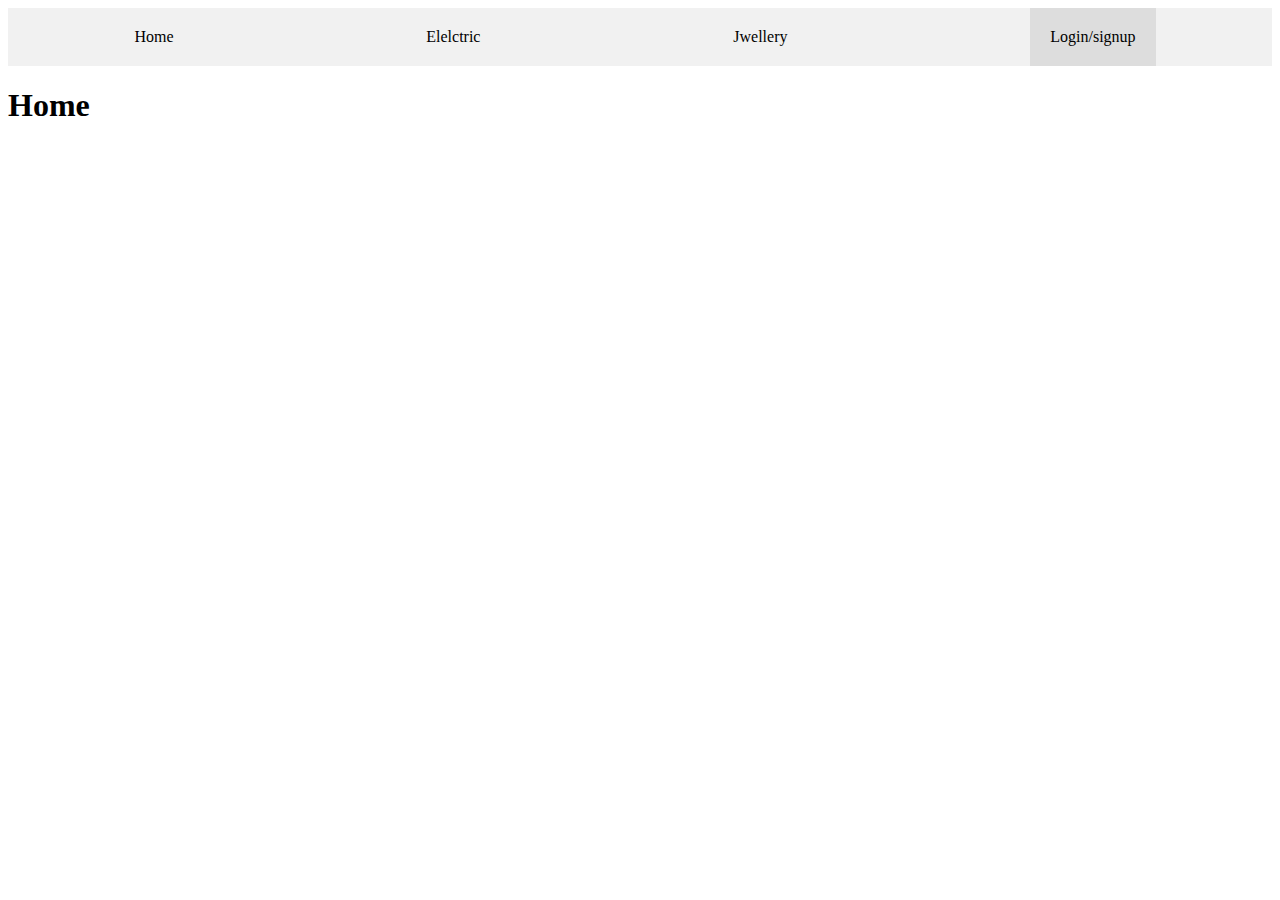
<file: ecommerce/HTML/index.html>
<html lang="en">
<head>
    <meta charset="UTF-8">
    <meta name="viewport" content="width=device-width, initial-scale=1.0">
    <title>Document</title>
    <link rel="stylesheet" href="../STYLE/nav.css">
    <link rel="stylesheet" href="../STYLE/style.css">
</head>
<body>
    <div id="navbar"></div>
    <h1>Home</h1>
    <div id="main"></div>
</body>
<script type="module" src="../SCRIPT/home.js"></script>

</html>
</file>
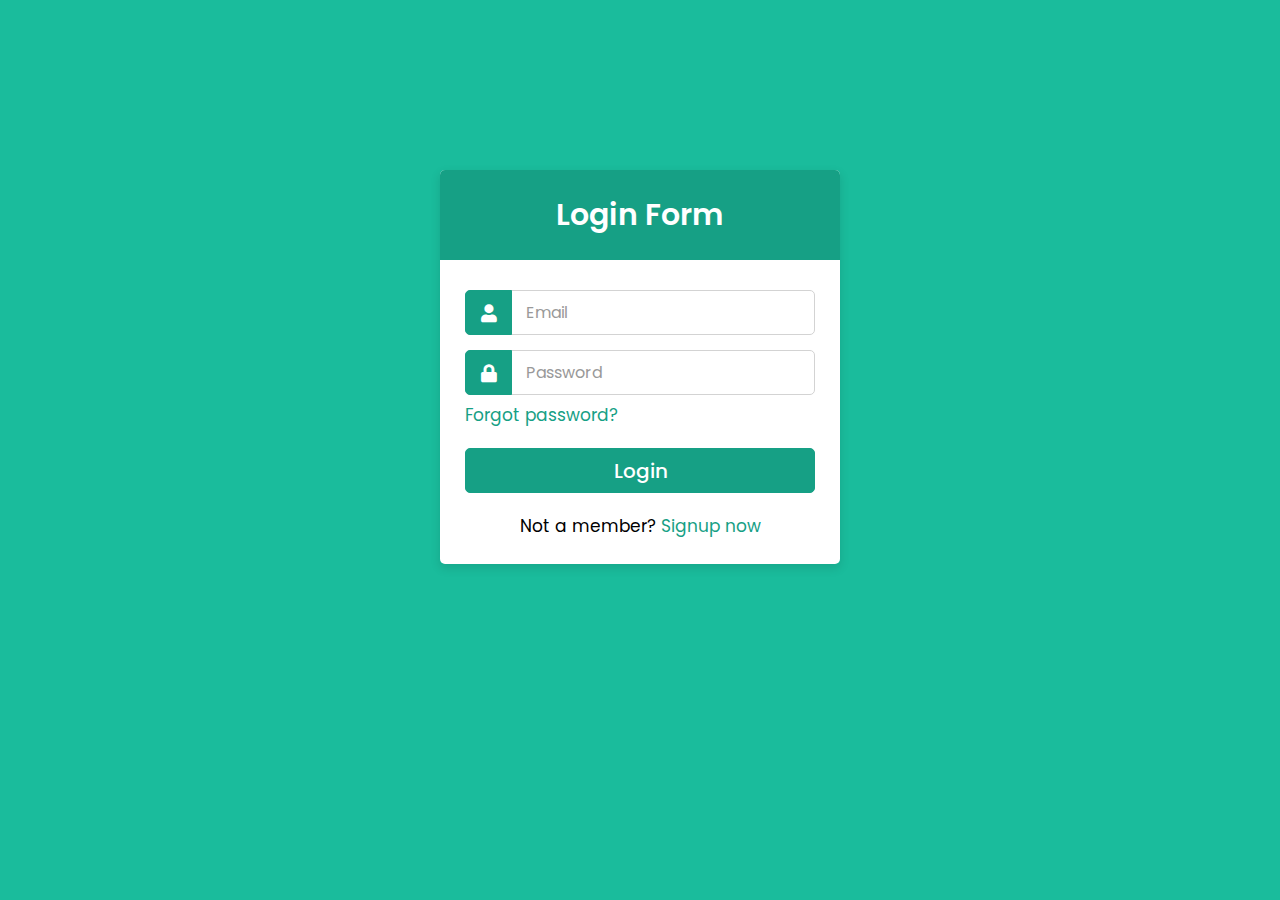
<file: storewebsite/login.html>
<!DOCTYPE html>
<!-- Created By CodingLab - www.codinglabweb.com -->
<html lang="en" dir="ltr">

<head>
    <meta charset="utf-8">
    <meta name="viewport" content="width=device-width, initial-scale=1.0">
    <title>Login Form | CodingLab</title>
    
    <link rel="stylesheet" href="./style/login.css">
    <link rel="stylesheet" href="https://cdnjs.cloudflare.com/ajax/libs/font-awesome/5.15.2/css/all.min.css" />
</head>

<body>
    <div class="container">
        <div class="wrapper">
            <div class="title"><span>Login Form</span></div>
            <form action="#">
                <div class="row">
                    <i class="fas fa-user"></i>
                    <input id="email" type="text" placeholder="Email" required>
                </div>
                <div class="row">
                    <i class="fas fa-lock"></i>
                    <input id="password" type="password" placeholder="Password" required>
                </div>
                <div class="pass"><a href="#">Forgot password?</a></div>
                <div class="row button">
                    <input type="submit" value="Login">
                </div>
                <div class="signup-link">Not a member? <a href="./signup.html">Signup now</a></div>
            </form>
        </div>
    </div>

</body>
<script src="./script/login.js"></script>

</html>
</file>
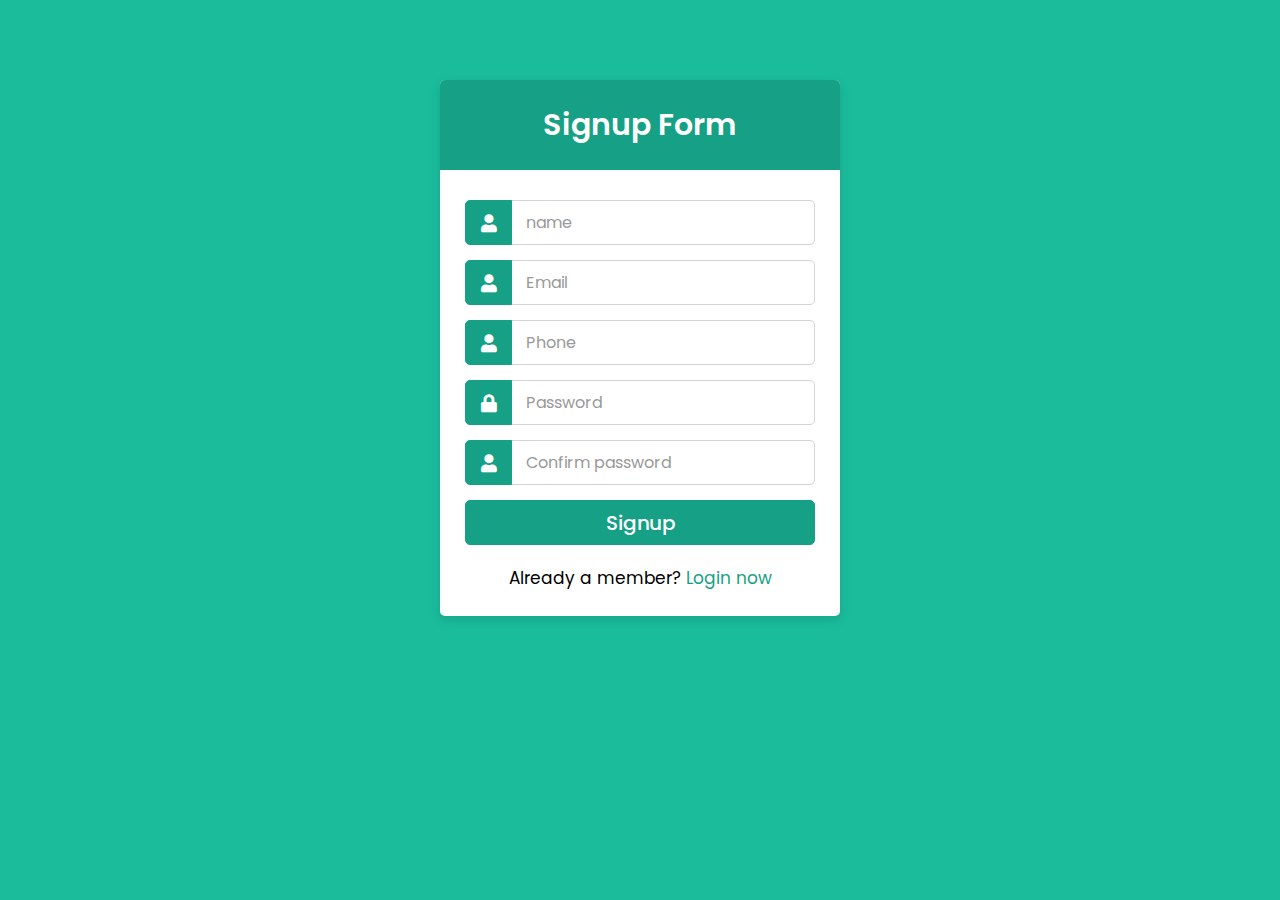
<file: storewebsite/signup.html>
<!DOCTYPE html>
<!-- Created By CodingLab - www.codinglabweb.com -->
<html lang="en" dir="ltr">

<head>
    <meta charset="utf-8" />
    <meta name="viewport" content="width=device-width, initial-scale=1.0" />
    <title>Login Form | CodingLab</title>

    <link rel="stylesheet" href="./style/login.css">
    <link rel="stylesheet" href="https://cdnjs.cloudflare.com/ajax/libs/font-awesome/5.15.2/css/all.min.css" />
</head>

<body>
    <div class="container">
        <div class="wrapper">
            <div id="sform" class="title"><span>Signup Form</span></div>
            <form>
                <div class="row">
                    <i class="fas fa-user"></i>
                    <input id="name" type="text" placeholder="name" required />
                </div>
                <div class="row">
                    <i class="fas fa-user"></i>
                    <input id="email" type="text" placeholder="Email" required />
                </div>
                <div class="row">
                    <i class="fas fa-user"></i>
                    <input id="phone" type="text" placeholder="Phone" required />
                </div>

                <div class="row">
                    <i class="fas fa-lock"></i>
                    <input id="password" type="password" placeholder="Password" required />
                </div>

                <div class="row">
                    <i class="fas fa-user"></i>
                    <input type="text" placeholder="Confirm password" required />
                </div>

                <div class="row button">
                    <input type="submit" value="Signup" />
                </div>
                <div class="signup-link">
                    Already a member? <a href="./login.html">Login now</a>
                </div>
            </form>
        </div>
    </div>
</body>
<script src="./script/signup.js"></script>

</html>
<!-- // HTML for the form 
/*
<form>
    <label for="name">Name:</label>
    <input type="text" id="name" required><br>
    <label for="email">Email:</label>
    <input type="email" id="email" required><br>
    <label for="phone">Phone:</label>
    <input type="tel" id="phone" required><br>
    <label for="password">Password:</label>
    <input type="password" id="password" required><br>
    <label for="confirm-password">Confirm Password:</label>
    <input type="password" id="confirm-password" required><br>
    <button type="submit">Sign Up</button>
</form>
*/ -->
</file>
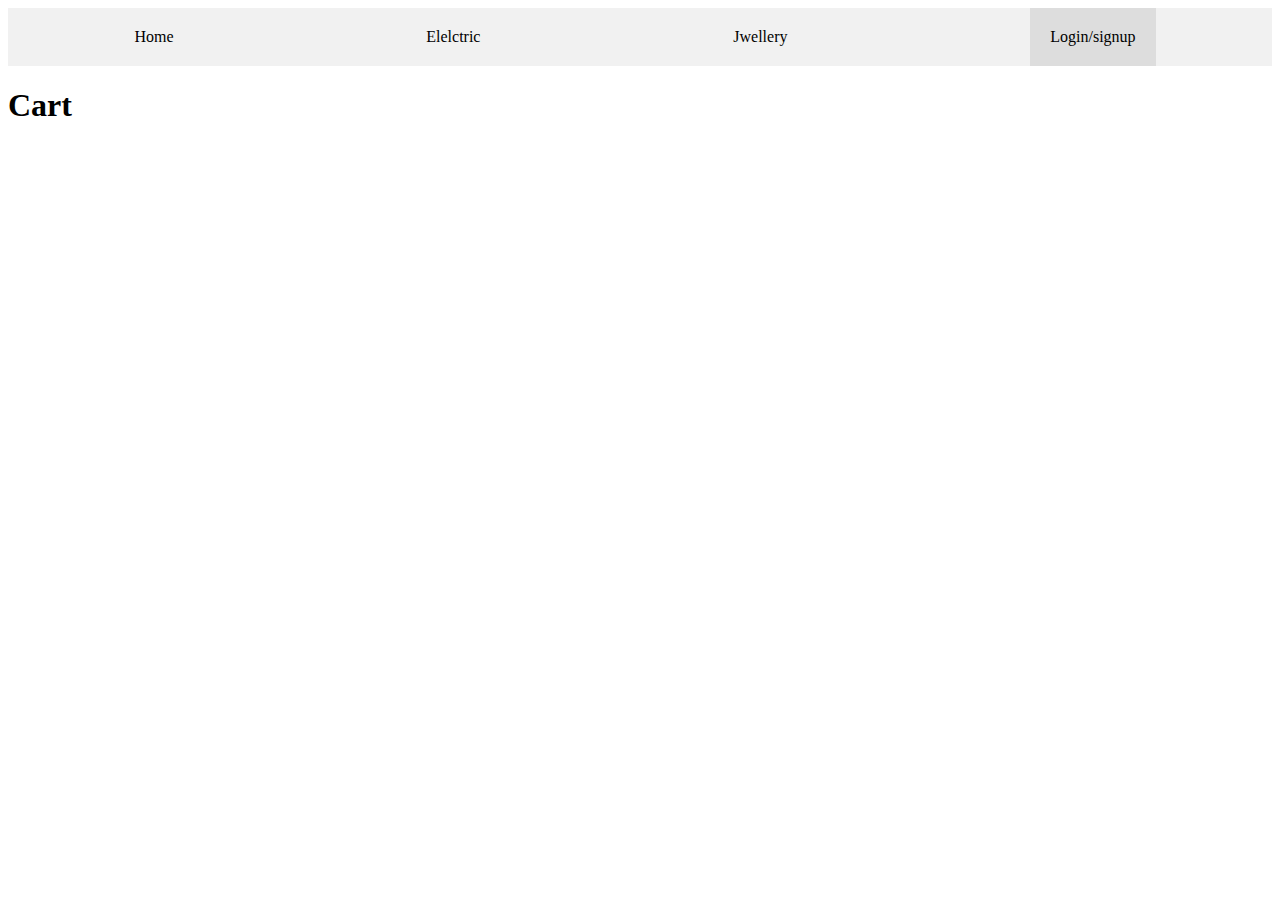
<file: ecommerce/HTML/cart.html>
<html lang="en">
<head>
    <meta charset="UTF-8">
    <meta name="viewport" content="width=device-width, initial-scale=1.0">
    <title>Document</title>
    <link rel="stylesheet" href="../STYLE/nav.css">
    <link rel="stylesheet" href="../STYLE/style.css">
</head>
<body>
    <div id="navbar"></div>
    <h1>Cart</h1>
    <h1 id="total"> </h1>
    <div id="main"></div>
</body>
<script type="module" src="../SCRIPT/cart.js"></script>
</html>
</file>
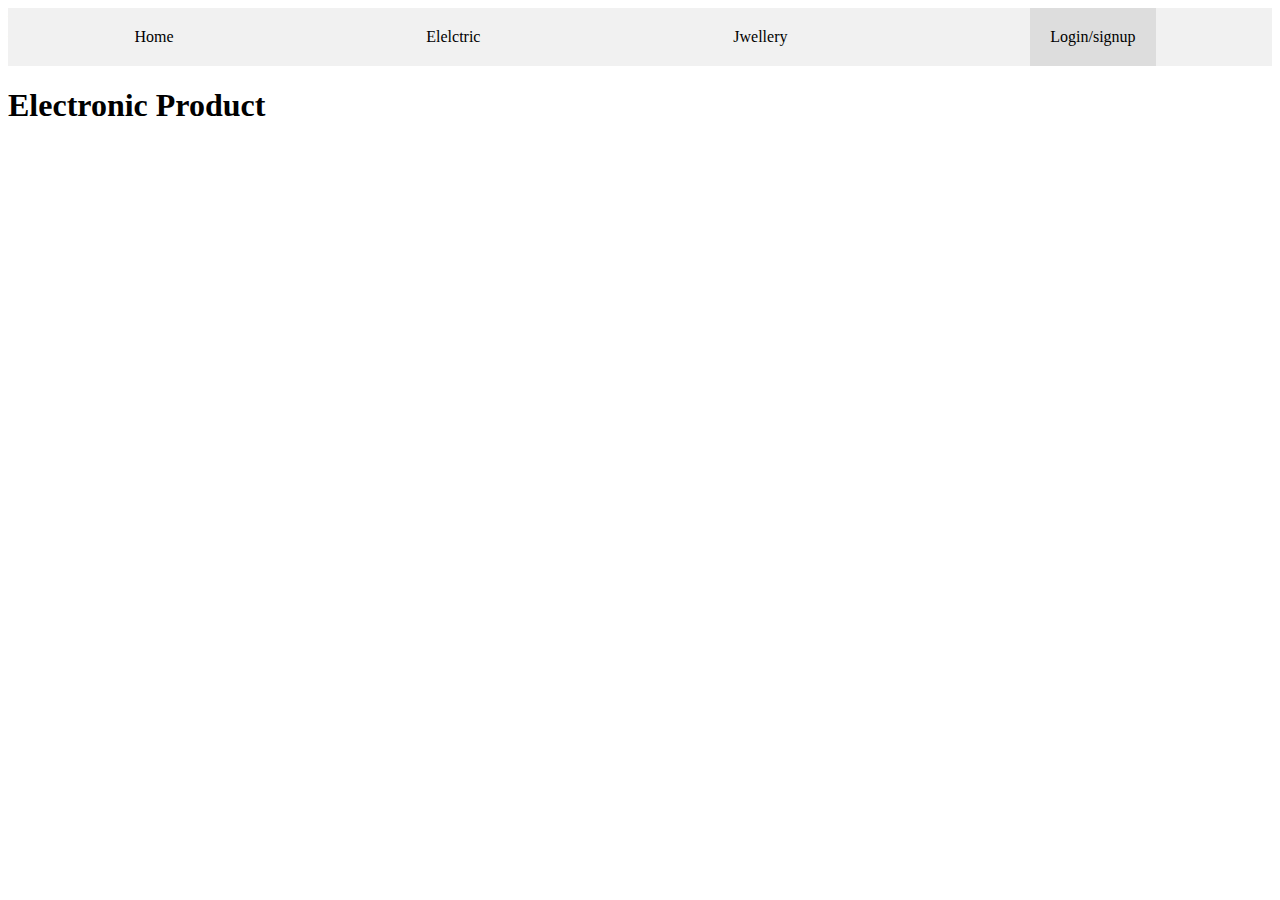
<file: ecommerce/HTML/Electronic.html>
<html lang="en">
<head>
    <meta charset="UTF-8">
    <meta name="viewport" content="width=device-width, initial-scale=1.0">
    <title>Document</title>
    <link rel="stylesheet" href="../STYLE/nav.css">
    <link rel="stylesheet" href="../STYLE/style.css">
</head>
<body>
    <div id="navbar"></div>
    <h1>Electronic Product</h1>
        <div id="main"></div>
</body>
<script type="module" src="../SCRIPT/ele.js"></script>
</html>
</file>
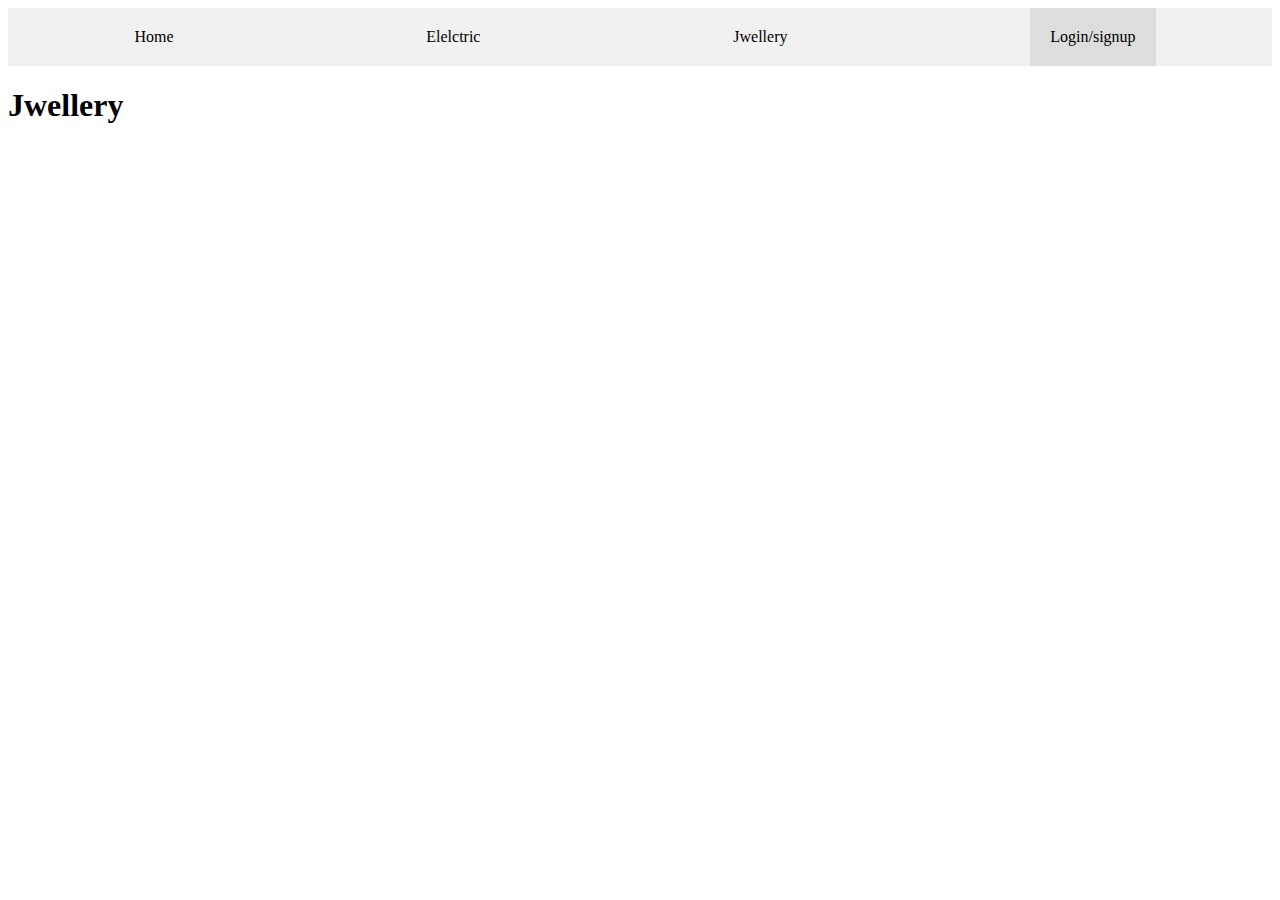
<file: ecommerce/HTML/Jwellery.html>
<html lang="en">
<head>
    <meta charset="UTF-8">
    <meta name="viewport" content="width=device-width, initial-scale=1.0">
    <title>Jwellery</title>
    <link rel="stylesheet" href="../STYLE/nav.css">
    <link rel="stylesheet" href="../STYLE/style.css">
</head>
<body>
    <div id="navbar"></div>
    <h1>Jwellery</h1>
    <div id="main"></div>
</body>
<script type="module" src="../SCRIPT/jwellery.js"></script>
</html>
</file>
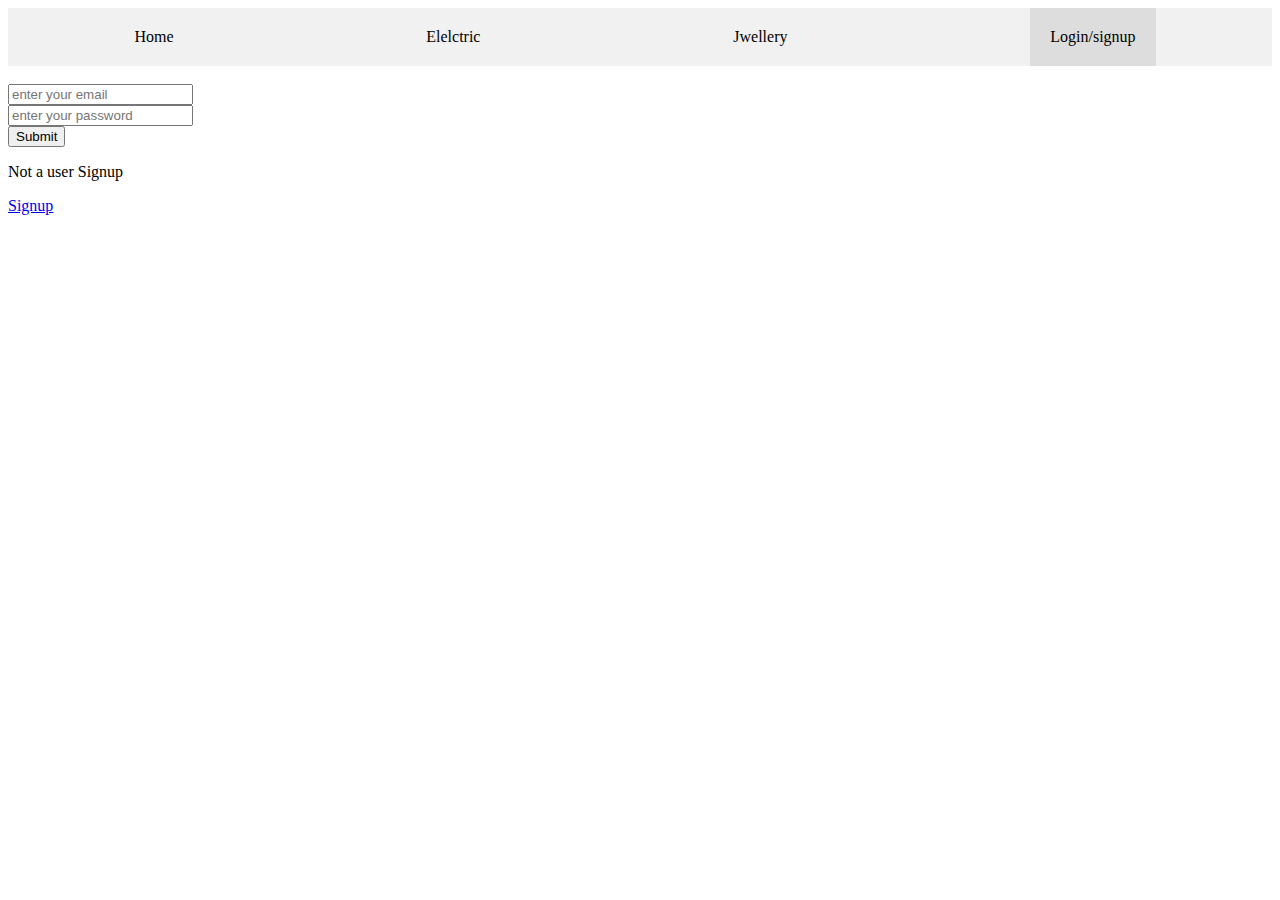
<file: ecommerce/HTML/login.html>
<html lang="en">
<head>
    <meta charset="UTF-8">
    <meta name="viewport" content="width=device-width, initial-scale=1.0">
    <title>Login</title>
    <link rel="stylesheet" href="../STYLE/nav.css">
</head>
<body>
    <div id="navbar"></div>
    <form action="">
       
        <br>
        <input type="email" id="email" placeholder="enter your email">
        <br>
        <input type="password" id="pass" placeholder="enter your password" >
        <br>
        <input type="submit">
    </form>

    <p>Not a user Signup</p>
    <a href="./signup.html">Signup</a>


</body>
<script type="module" src="../SCRIPT/login.js"></script>
<script src="../SCRIPT/login.js"></script>
</html>
</file>
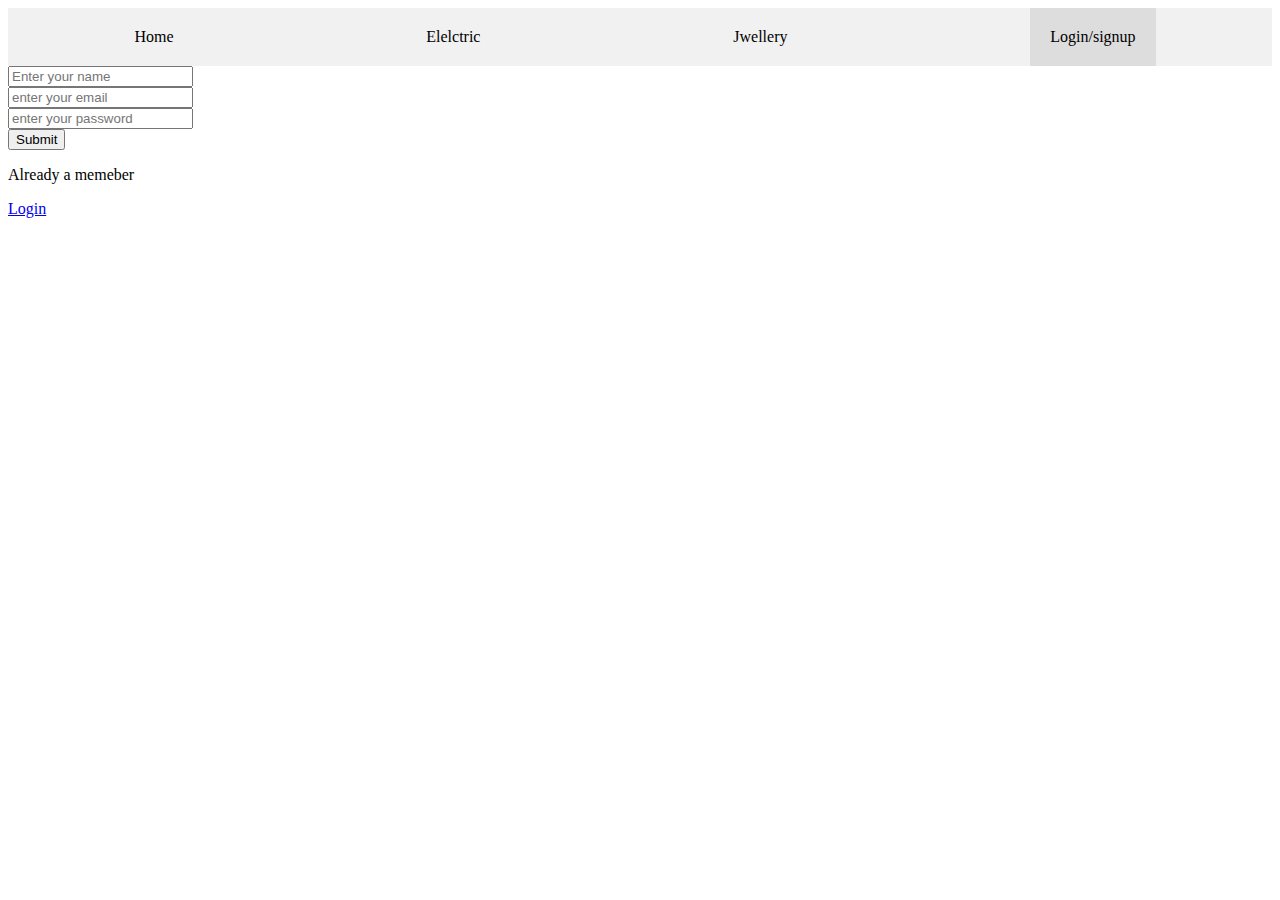
<file: ecommerce/HTML/signup.html>
<html lang="en">
<head>
    <meta charset="UTF-8">
    <meta name="viewport" content="width=device-width, initial-scale=1.0">
    <title>Signup</title>
    <link rel="stylesheet" href="../STYLE/nav.css">
</head>
<body>
    <div id="navbar"></div>
    <form action="">
        <input id="name" type="text" placeholder="Enter your name">
        <br>
        <input id="email" type="email" placeholder="enter your email">
        <br>
        <input id="pass" type="password" placeholder="enter your password" >
        <br>
        <input type="submit">
    </form>

    <p>Already a memeber</p>
    <a href="./login.html">Login</a>
</body>
<script type="module" src="../SCRIPT/signup.js"></script>
</html>
</file>
<file: ecommerce/STYLE/nav.css>
#nav {
      background-color: #F1F1F1;
      display: flex;
      justify-content: space-around;
      align-items: center;
  }
#nav2 {
      background-color: #F1F1F1;
      display: flex;
      justify-content: space-around;
      align-items: center;
  }
  #nav2,#nav a {
      text-decoration: none;
      color: black;
      padding: 10px;
  }
  #nav2,#nav a:hover {
      background-color: #ddd;
  }
</file>
<file: ecommerce/STYLE/style.css>
#main{
    display: grid;
    grid-template-columns: repeat(4,1fr);
    gap: 20px;
}
#main img{
    width: 100%;
}

#main div{
    box-shadow: rgba(0, 0, 0, 0.24) 0px 3px 8px;
}
</file>
<file: storewebsite/style/login.css>
@import url('https://fonts.googleapis.com/css2?family=Poppins:wght@200;300;400;500;600;700&display=swap');

* {
  margin: 0;
  padding: 0;
  box-sizing: border-box;
  font-family: 'Poppins', sans-serif;
}

body {
  background: #1abc9c;
}

::selection {
  background: rgba(26,188,156,0.3);
}

.container {
  max-width: 440px;
  padding: 0 20px;
  margin: 170px auto;
}

.wrapper {
  width: 100%;
  background: #fff;
  border-radius: 5px;
  box-shadow: 0px 4px 10px 1px rgba(0,0,0,0.1);
}

.wrapper .title {
  height: 90px;
  background: #16a085;
  border-radius: 5px 5px 0 0;
  color: #fff;
  font-size: 30px;
  font-weight: 600;
  display: flex;
  align-items: center;
  justify-content: center;
}

.wrapper form {
  padding: 30px 25px 25px 25px;
}

.wrapper form .row {
  height: 45px;
  margin-bottom: 15px;
  position: relative;
}

.wrapper form .row input {
  height: 100%;
  width: 100%;
  outline: none;
  padding-left: 60px;
  border-radius: 5px;
  border: 1px solid lightgrey;
  font-size: 16px;
  transition: all 0.3s ease;
}

form .row input:focus {
  border-color: #16a085;
  box-shadow: inset 0px 0px 2px 2px rgba(26,188,156,0.25);
}

form .row input::placeholder {
  color: #999;
}

#sform {
  margin-top: -90px;
}

.wrapper form .row i {
  position: absolute;
  width: 47px;
  height: 100%;
  color: #fff;
  font-size: 18px;
  background: #16a085;
  border: 1px solid #16a085;
  border-radius: 5px 0 0 5px;
  display: flex;
  align-items: center;
  justify-content: center;
}

.wrapper form .pass {
  margin: -8px 0 20px 0;
}

.wrapper form .pass a {
  color: #16a085;
  font-size: 17px;
  text-decoration: none;
}

.wrapper form .pass a:hover {
  text-decoration: underline;
}

.wrapper form .button input {
  color: #fff;
  font-size: 20px;
  font-weight: 500;
  padding-left: 0px;
  background: #16a085;
  border: 1px solid #16a085;
  cursor: pointer;
}

form .button input:hover {
  background: #12876f;
}

.wrapper form .signup-link {
  text-align: center;
  margin-top: 20px;
  font-size: 17px;
}

.wrapper form .signup-link a {
  color: #16a085;
  text-decoration: none;
}

form .signup-link a:hover {
  text-decoration: underline;
}

/* Media Queries */
@media (max-width: 768px) {
  .container {
    margin: 100px auto;
  }

  .wrapper .title {
    font-size: 25px;
  }

  .wrapper form .row input {
    font-size: 14px;
    padding-left: 50px;
  }

  .wrapper form .pass a {
    font-size: 15px;
  }

  .wrapper form .button input {
    font-size: 18px;
  }

  .wrapper form .signup-link {
    font-size: 15px;
  }
}

@media (max-width: 480px) {
  .container {
    margin: 70px auto;
  }

  .wrapper .title {
    font-size: 20px;
  }

  .wrapper form {
    padding: 20px 15px 15px 15px;
  }

  .wrapper form .row input {
    font-size: 12px;
    padding-left: 45px;
  }

  .wrapper form .row i {
    width: 40px;
  }

  .wrapper form .pass a {
    font-size: 14px;
  }

  .wrapper form .button input {
    font-size: 16px;
  }

  .wrapper form .signup-link {
    font-size: 14px;
  }
}
</file>
